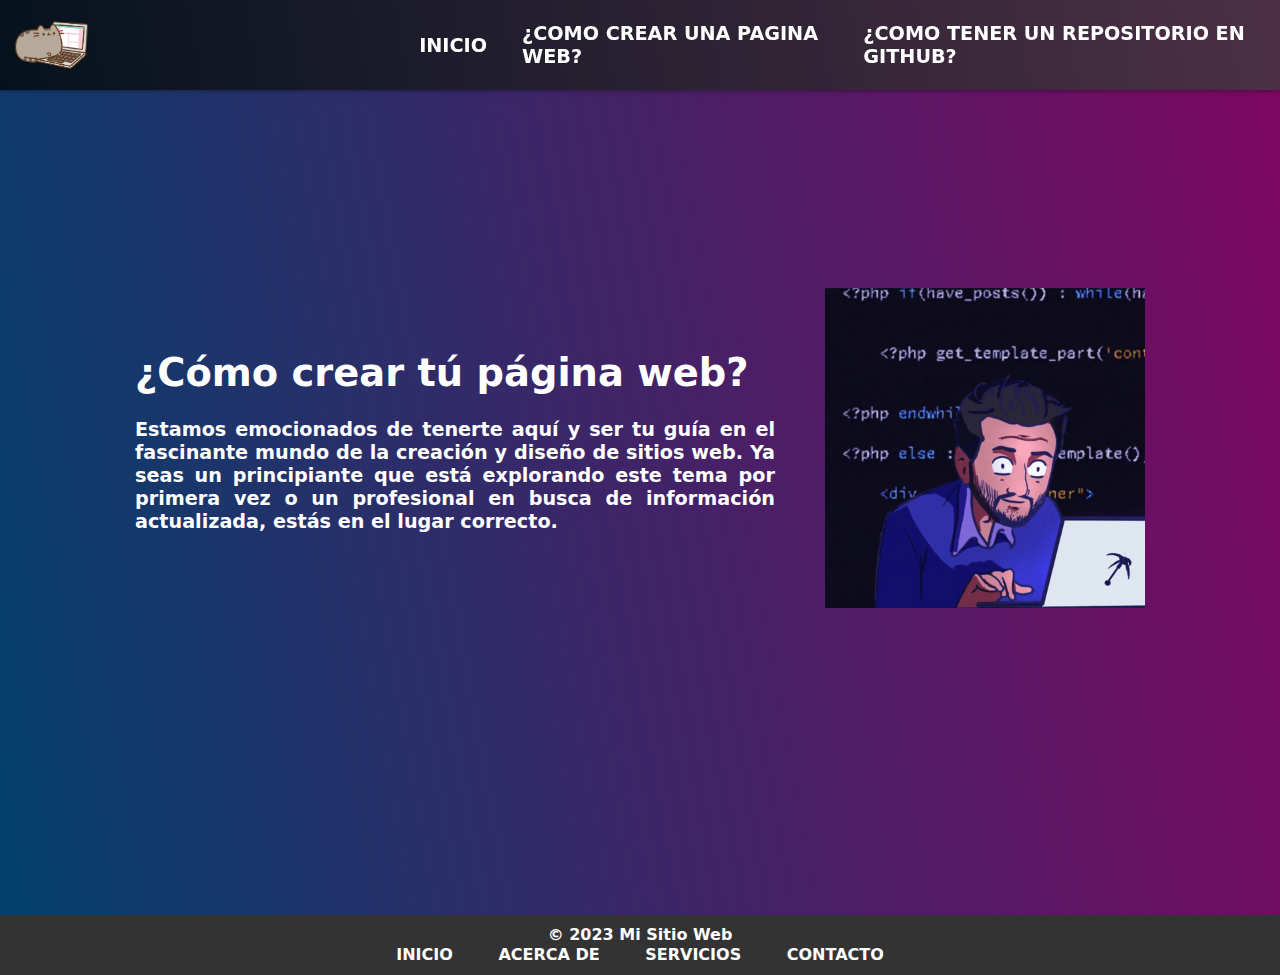
<file: index.html>
<!DOCTYPE html>
<html lang="en">

<head>
    <meta charset="UTF-8">
    <meta name="viewport" content="width=device-width, initial-scale=1.0">
    <link rel="stylesheet" href="style.css">
    <link rel="website icon" type="png" href="./img/Logos/pc-cat.png">
    <title>Mi Web</title>
</head>

<body>
    <header>
        <nav>
            <div class="logo">
                <img src="./img/Logos/pc-cat.png" alt="">
            </div>
            <ul>
                <li><a href="./index.html">INICIO</a></li>
                <li><a href="./indicaciones.html">¿COMO CREAR UNA PAGINA WEB?</a></li>
                <li><a href="./subir.html">¿COMO TENER UN REPOSITORIO EN GITHUB?</a></li>
            </ul>
        </nav>
    </header>
    <div class="content">
        <div class="about">
            <h2>¿Cómo crear tú página web?</h2>
            <br>
            <p>Estamos emocionados de tenerte aquí y ser tu guía en el fascinante mundo de la creación y diseño de
                sitios web. Ya seas un principiante que está explorando este tema por primera vez o un profesional en
                busca de información actualizada, estás en el lugar correcto.</p>
        </div>
        <div class="gift">
            <img src="./img/webcreation.gif" alt="">
        </div>
    </div>
    <footer>
        <div class="container">
            <p>&copy; 2023 Mi Sitio Web</p>
            <ul>
                <li><a href="#">Inicio</a></li>
                <li><a href="#">Acerca de</a></li>
                <li><a href="#">Servicios</a></li>
                <li><a href="#">Contacto</a></li>
            </ul>
        </div>
    </footer>
</body>

</html>
</file>
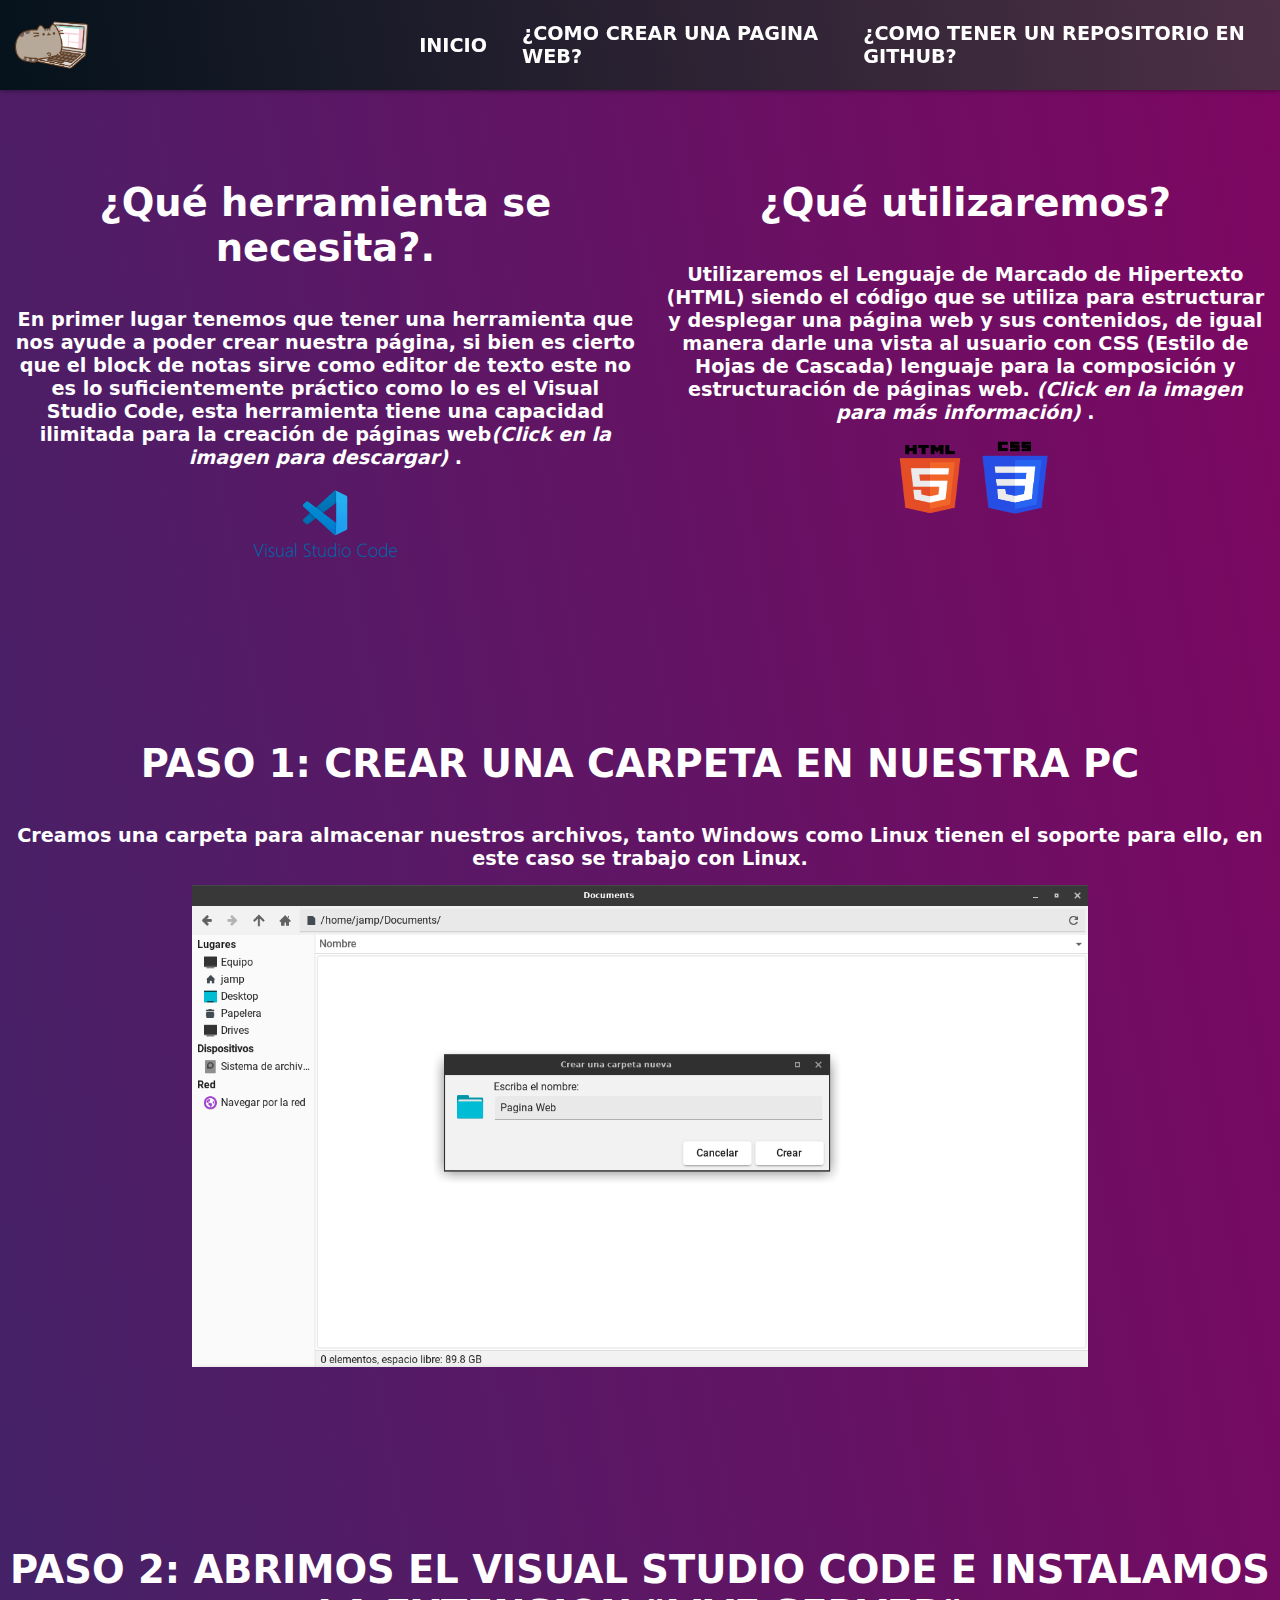
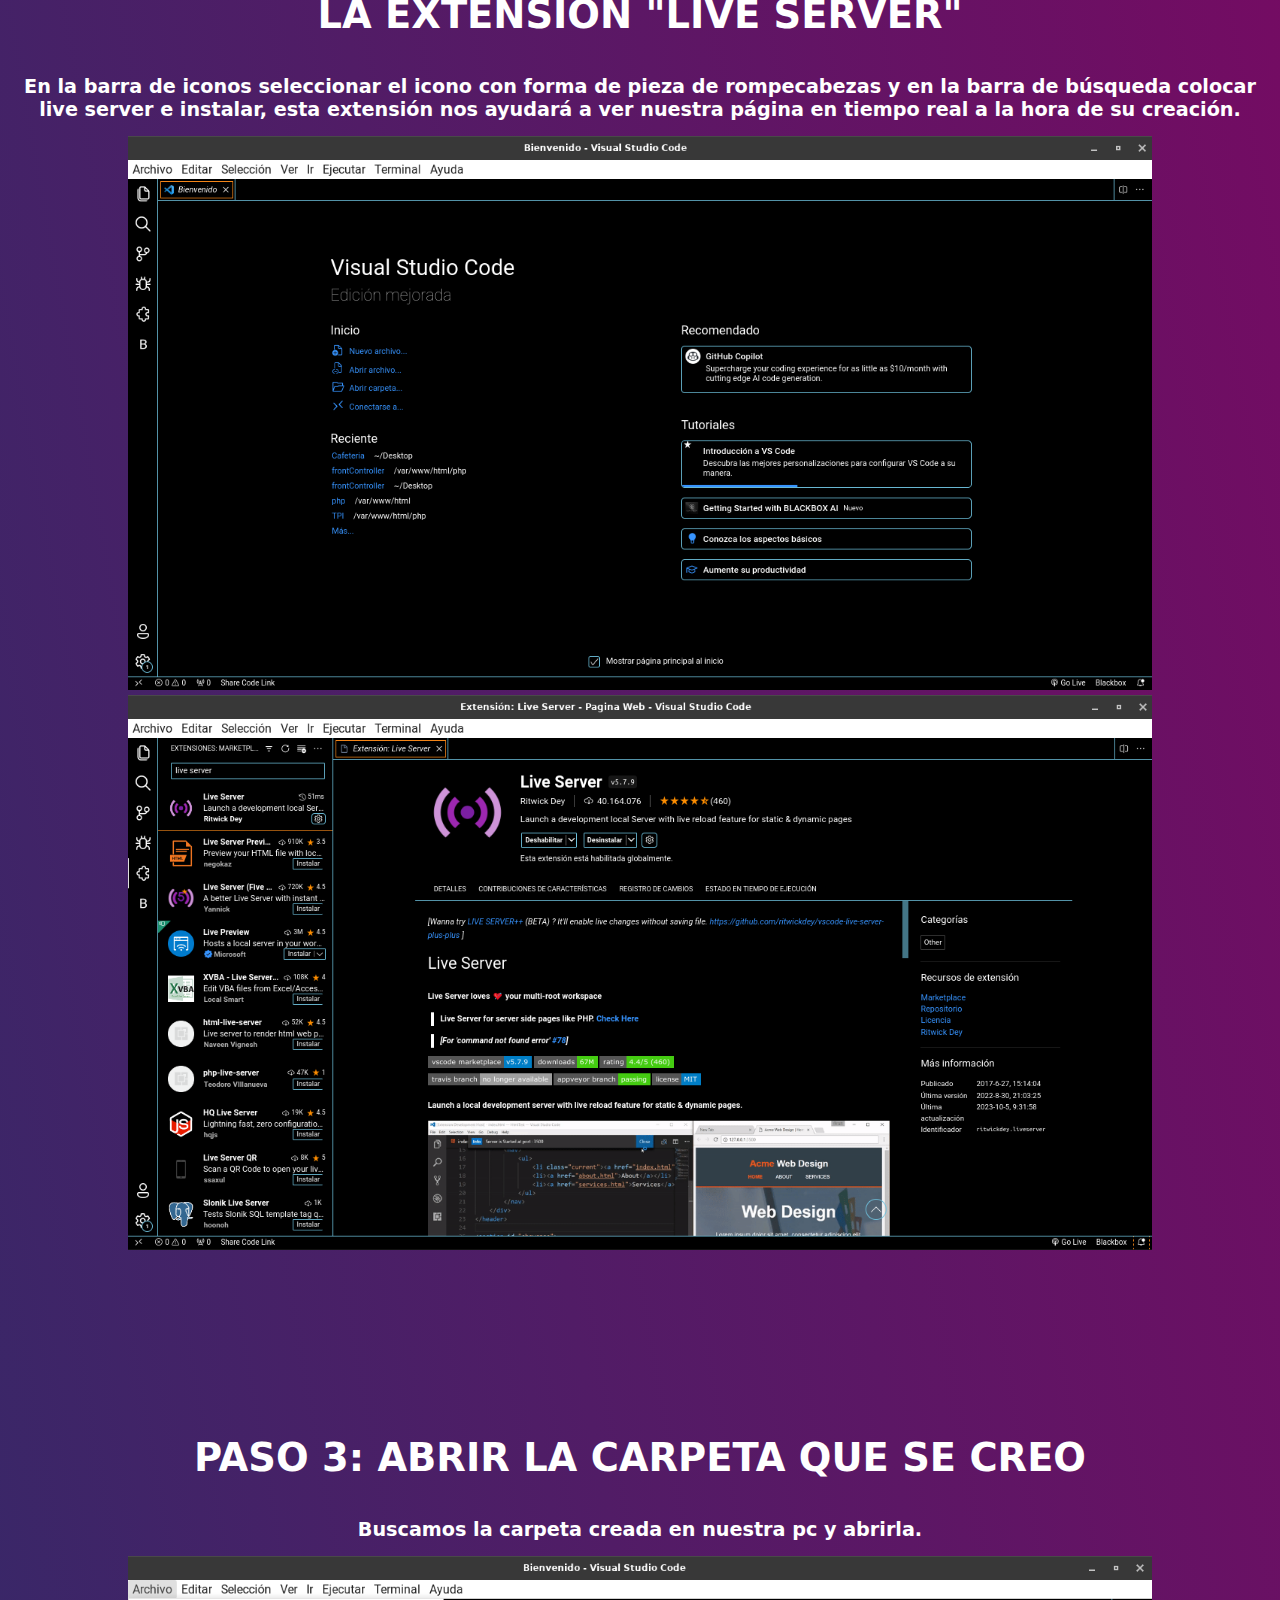
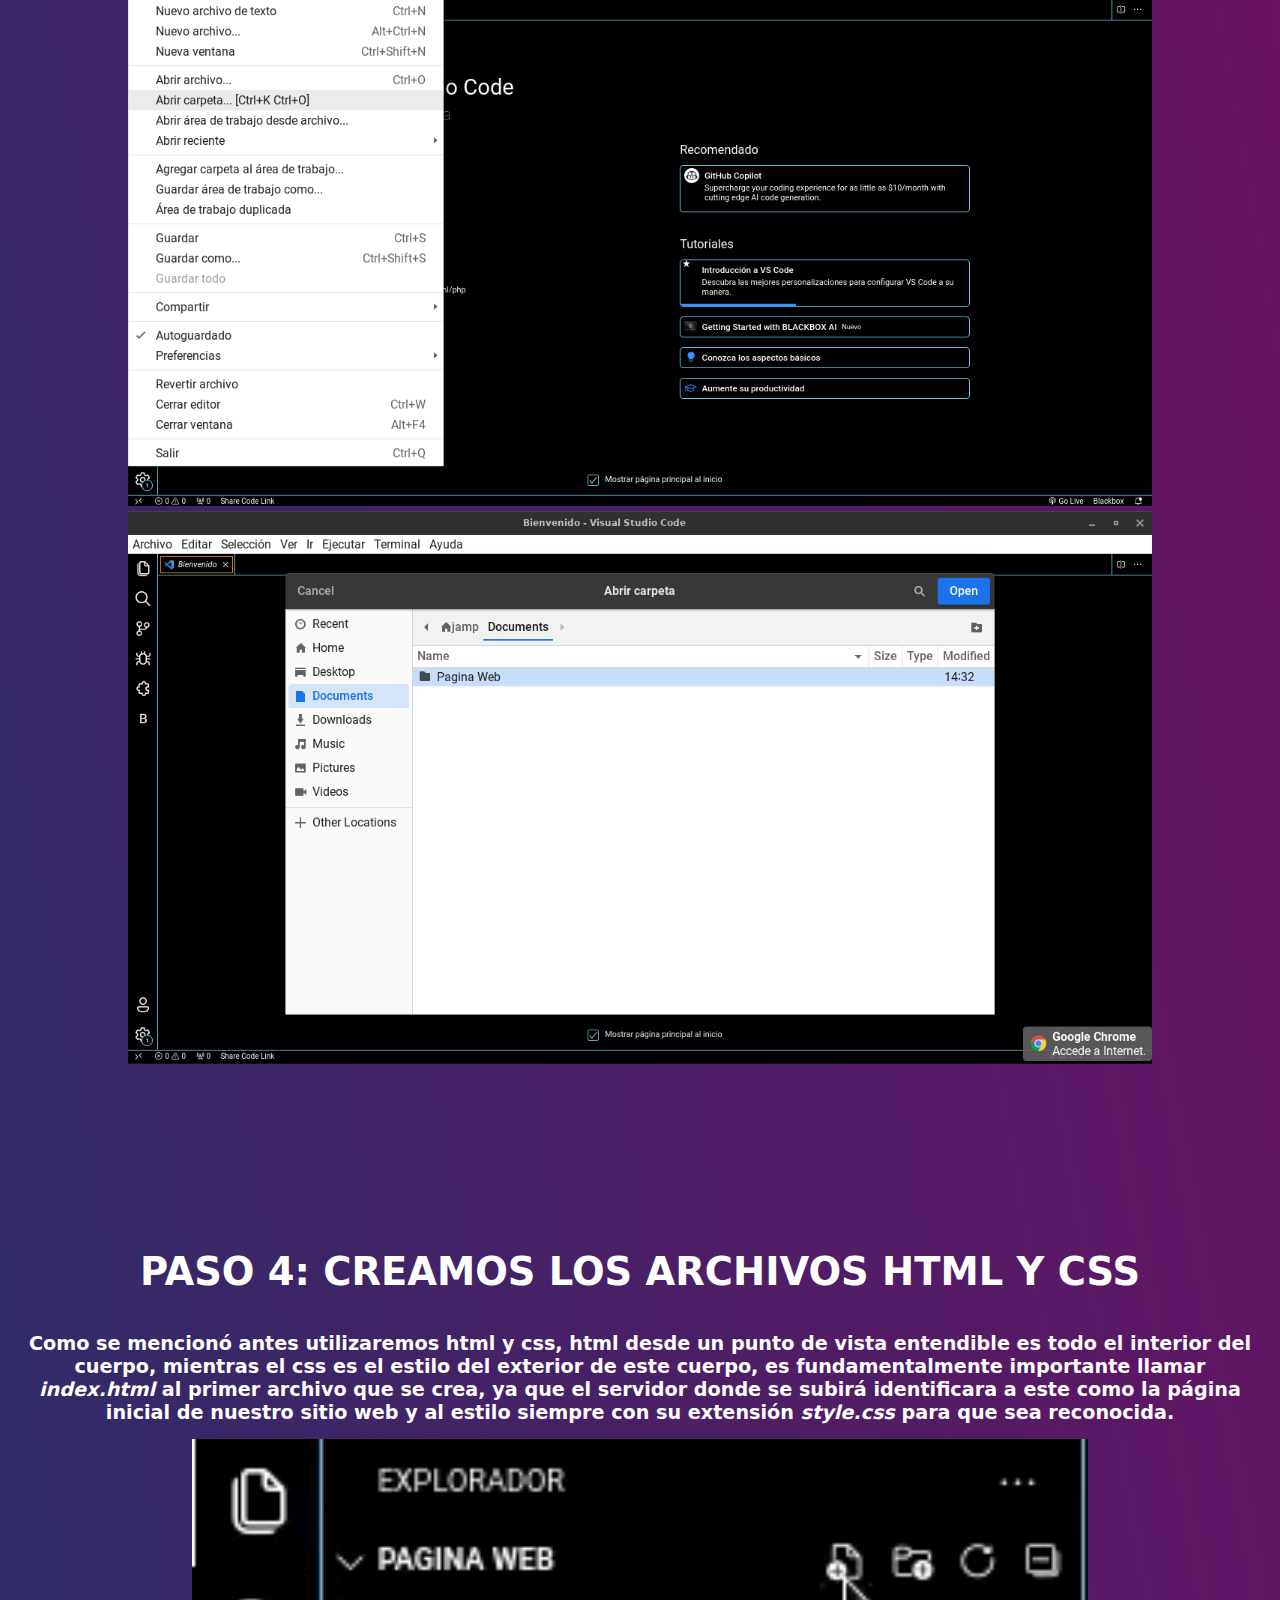
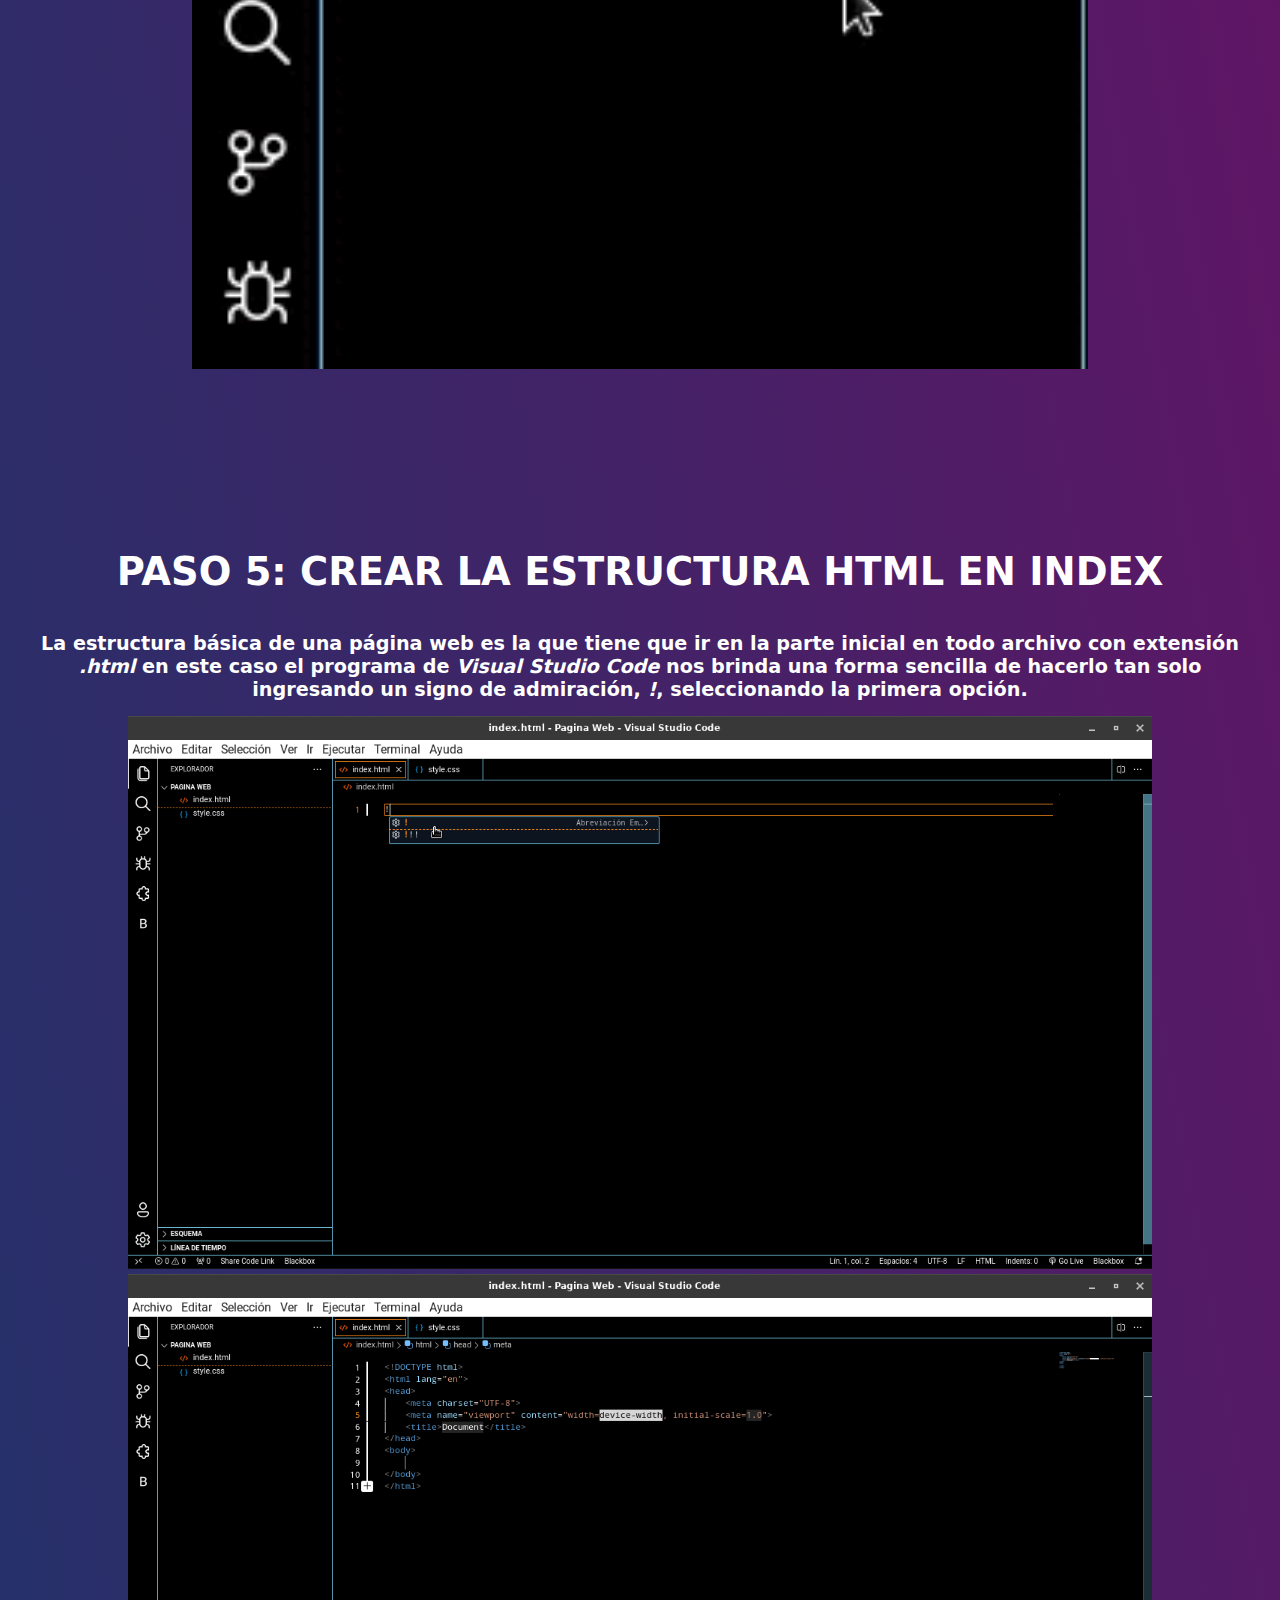
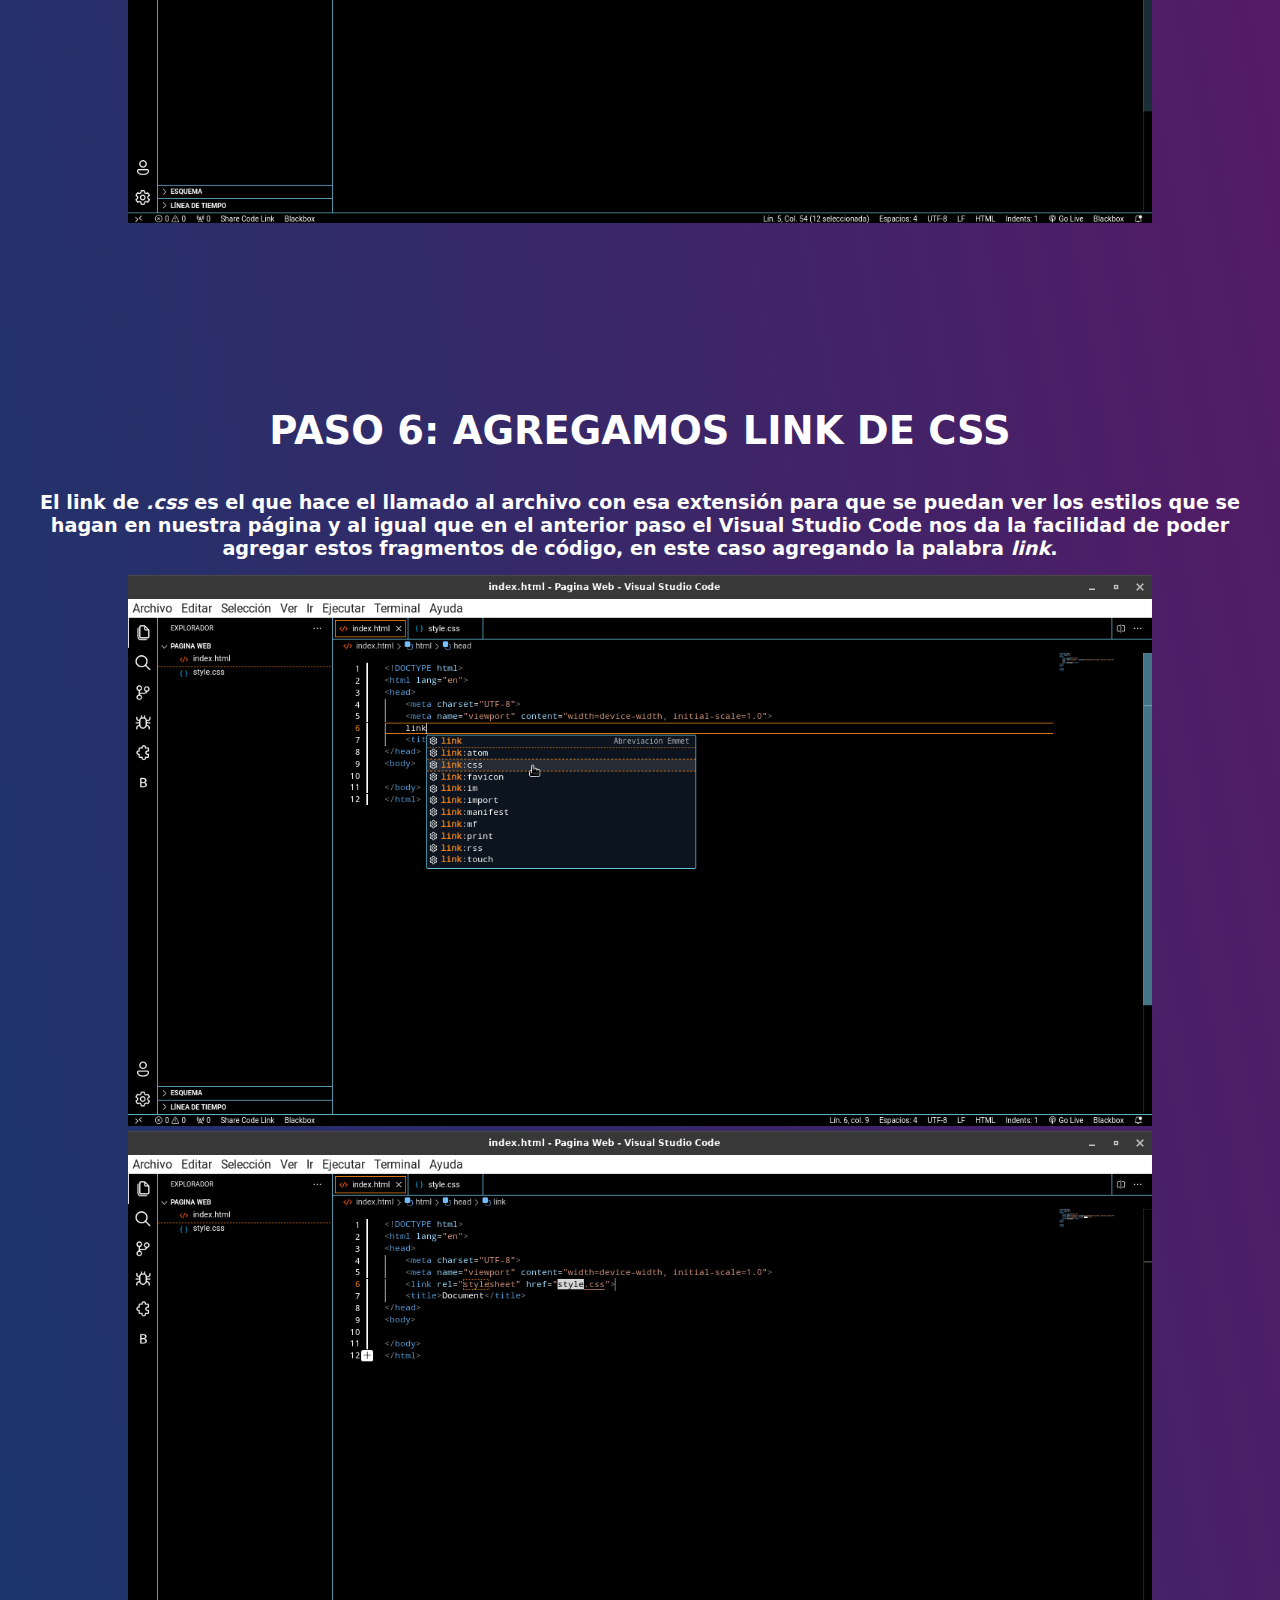
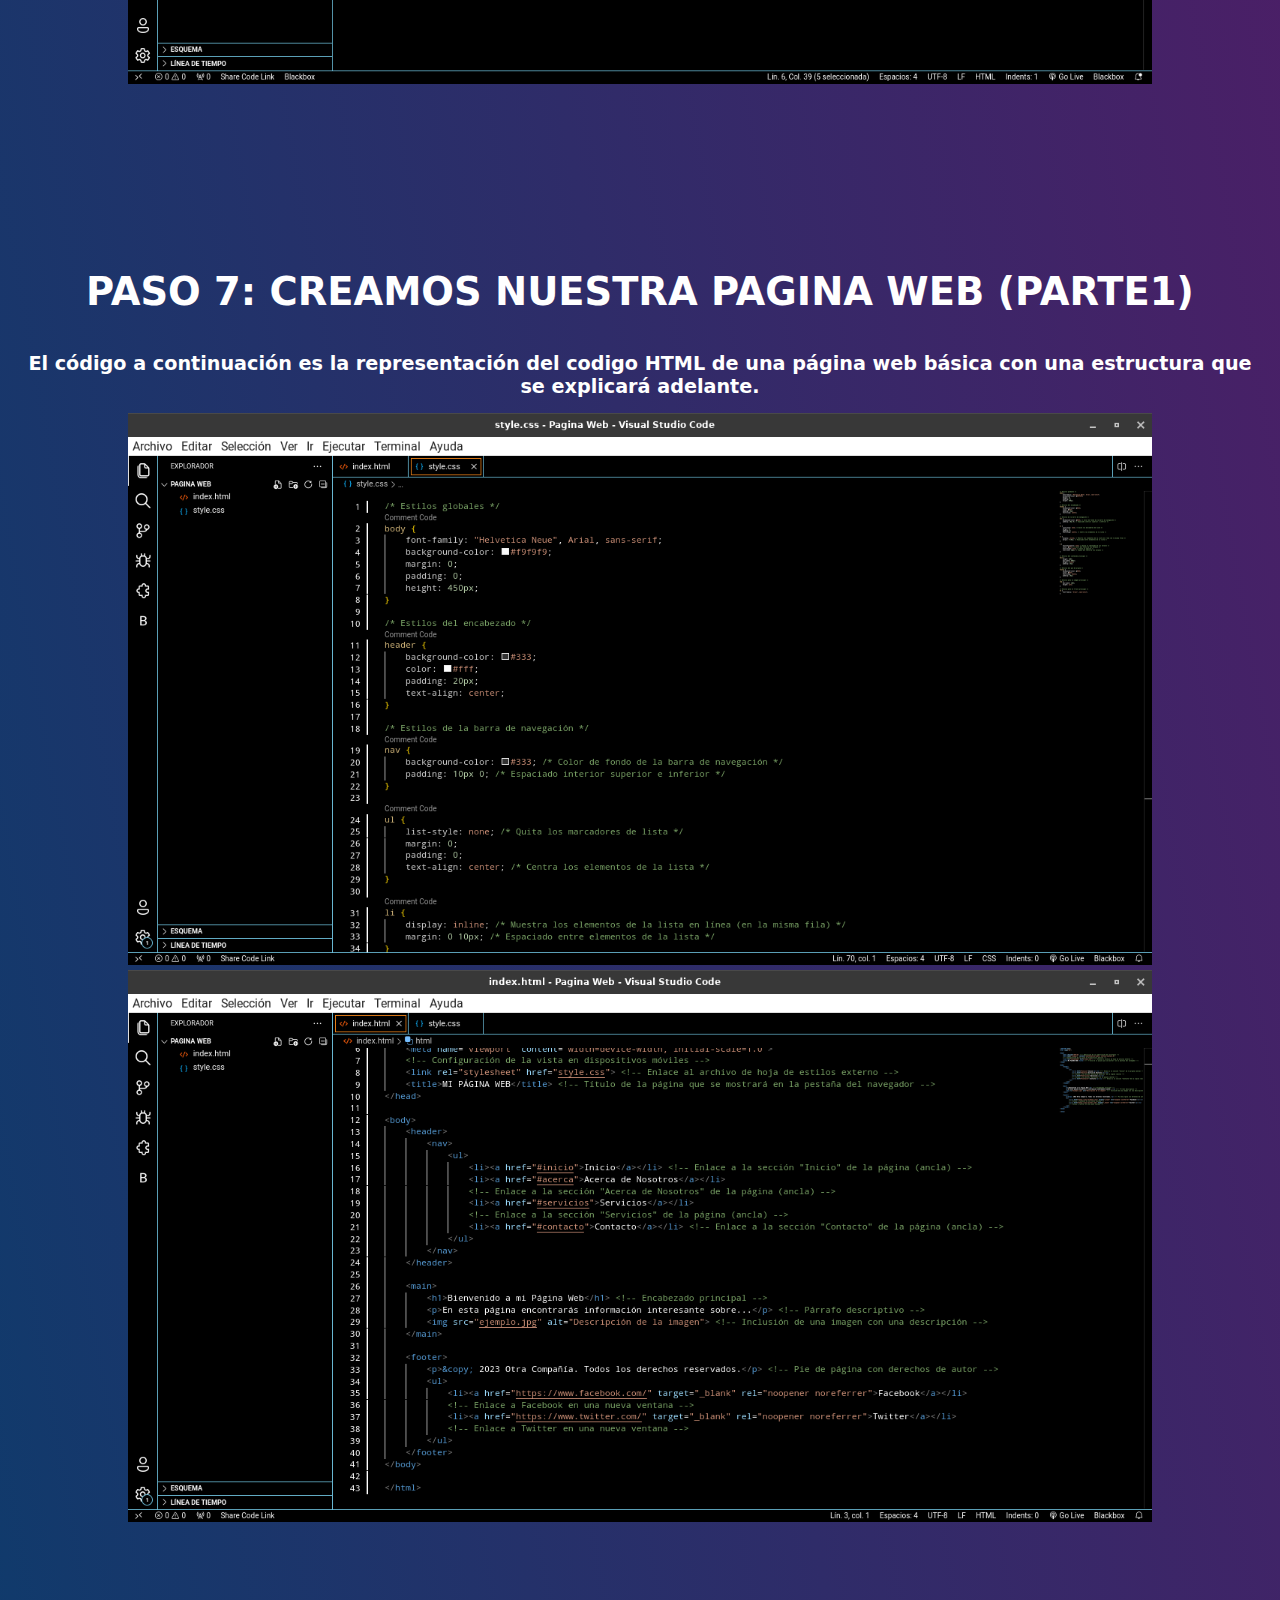
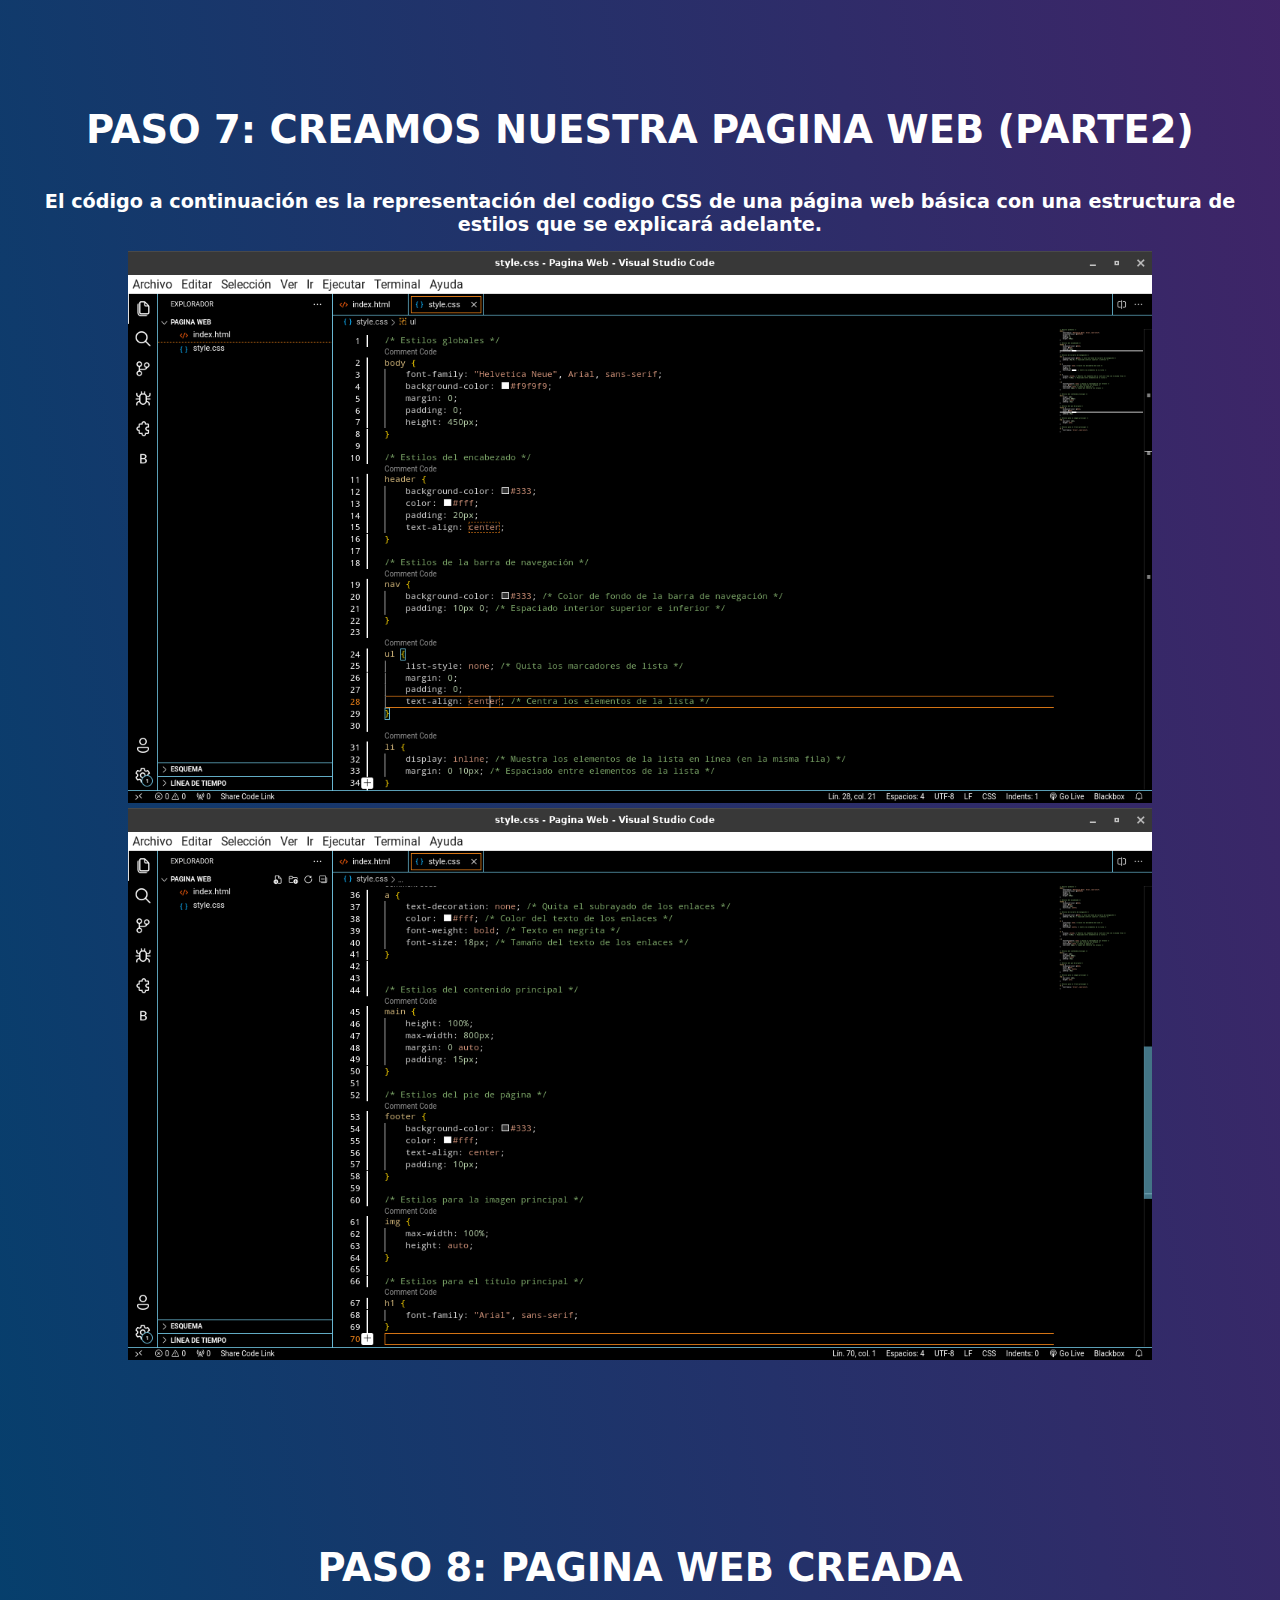
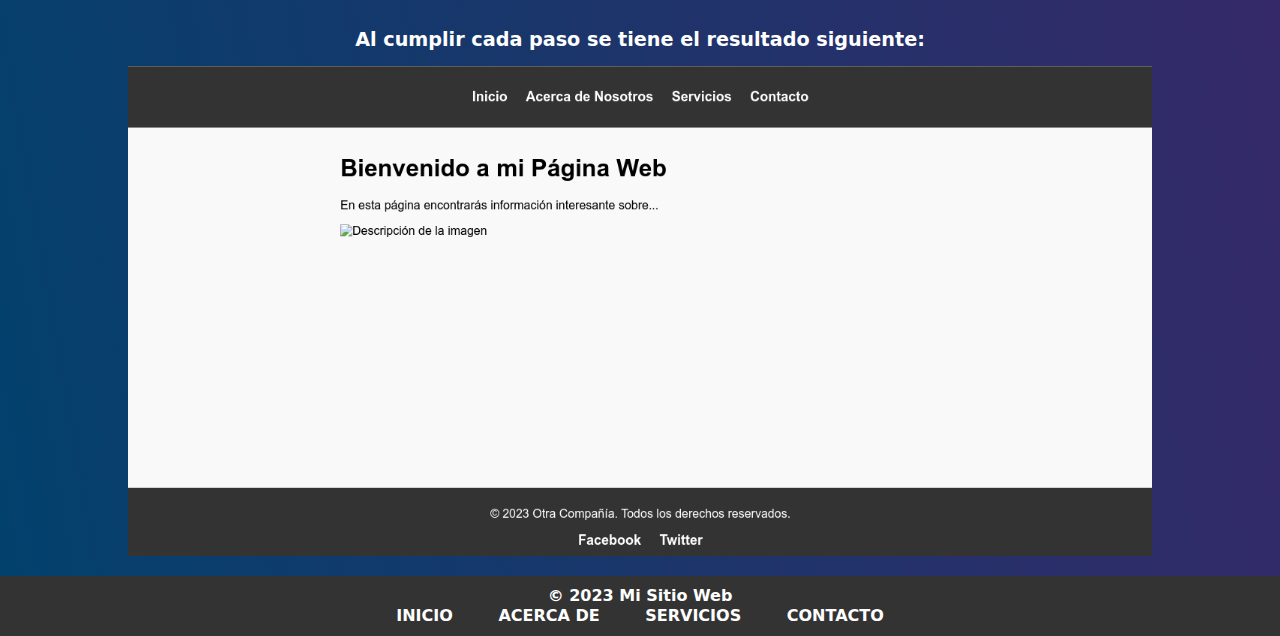
<file: indicaciones.html>
<!DOCTYPE html>
<html lang="en">

<head>
    <meta charset="UTF-8">
    <meta name="viewport" content="width=device-width, initial-scale=1.0">
    <link rel="stylesheet" href="style.css">
    <link rel="website icon" type="png" href="./img/Logos/pc-cat.png">
    <title>Mi Web</title>
</head>

<body>
    <header>
        <nav>
            <div class="logo">
                <img src="./img/Logos/pc-cat.png" alt="">
            </div>
            <ul>
                <li><a href="./index.html">INICIO</a></li>
                <li><a href="./indicaciones.html">¿COMO CREAR UNA PAGINA WEB?</a></li>
                <li><a href="./subir.html">¿COMO TENER UN REPOSITORIO EN GITHUB?</a></li>
            </ul>
        </nav>
    </header>

    <div class="content-indicaciones">
        <div class="about-indicacion">
            <h2>¿Qué herramienta se necesita?.</h2>
            <br>
            <p>En primer lugar tenemos que tener una herramienta que nos ayude a poder crear nuestra página, si bien es
                cierto que el block de notas sirve como editor de texto este no es lo suficientemente práctico como lo
                es el Visual Studio Code, esta herramienta tiene una capacidad ilimitada para la creación de páginas
                web<em>(Click en la imagen para descargar)</em> .</p>
            <a href="https://code.visualstudio.com/" target="_blank">
                <img src="./img/Logos/visual-logo.png" alt="">
            </a>
        </div>

        <div class="about-indicacion">
            <h2>¿Qué utilizaremos?</h2>
            <br>
            <p>Utilizaremos el Lenguaje de Marcado de Hipertexto (HTML) siendo el código que se
                utiliza para estructurar y desplegar una página web y sus contenidos, de igual manera darle una vista al
                usuario con CSS (Estilo de Hojas de Cascada) lenguaje para la composición
                y estructuración de páginas web.
                <em>(Click en la imagen para más información)</em> .
            </p>
            <div class="etiquetas">
                <div class="etiqueta-1">
                    <a href="https://developer.mozilla.org/es/docs/Web/HTML" target="_blank">
                        <img src="./img/Logos/html-logo.png" alt="">
                    </a>
                </div>

                <div class="etiqueta-2">
                    <a href="https://developer.mozilla.org/es/docs/Web/CSS" target="_blank">
                        <img src="./img/Logos/css-logo.png" alt="">
                    </a>
                </div>
            </div>
        </div>
    </div>

    <div class="content-indicaciones">
        <div class="about-indicacion">
            <h2>PASO 1: CREAR UNA CARPETA EN NUESTRA PC</h2>
            <br>
            <p>Creamos una carpeta para almacenar nuestros archivos, tanto Windows como Linux tienen el soporte para
                ello, en este caso se trabajo con Linux.</p>
            <div class="img-indicacion">
                <img src="./img/PasosVisualCode/cap1.png" alt="">
            </div>
        </div>
    </div>

    <div class="content-indicaciones">
        <div class="about-indicacion">
            <h2>PASO 2: ABRIMOS EL VISUAL STUDIO CODE E INSTALAMOS LA EXTENSION "LIVE SERVER"</h2>
            <br>
            <p>En la barra de iconos seleccionar el icono con forma de pieza de rompecabezas y en la barra de búsqueda
                colocar live server e instalar, esta extensión nos ayudará a ver nuestra página en tiempo real a la hora
                de su creación.</p>
            <div class="etiquetas-steps">
                <div class="etiqueta">
                    <img src="./img/PasosVisualCode/cap2.png" alt="">
                </div>

                <div class="etiqueta">
                    <img src="./img/PasosVisualCode/cap2.1.png" alt="">
                </div>
            </div>
        </div>
    </div>

    <div class="content-indicaciones">
        <div class="about-indicacion">
            <h2>PASO 3: ABRIR LA CARPETA QUE SE CREO</h2>
            <br>
            <p>Buscamos la carpeta creada en nuestra pc y abrirla.</p>
            <div class="etiquetas-steps">
                <div class="etiqueta">
                    <img src="./img/PasosVisualCode/cap3.png" alt="">
                </div>

                <div class="etiqueta">
                    <img src="./img/PasosVisualCode/cap4.png" alt="">
                </div>
            </div>
        </div>
    </div>

    <div class="content-indicaciones">
        <div class="about-indicacion">
            <h2>PASO 4: CREAMOS LOS ARCHIVOS HTML Y CSS</h2>
            <br>
            <p> Como se mencionó antes utilizaremos html y css, html desde un punto de vista entendible es todo el
                interior del cuerpo, mientras el css es el estilo del exterior de este cuerpo, es fundamentalmente
                importante llamar <em>index.html</em> al primer archivo que se crea, ya que el servidor donde se subirá
                identificara a este como la página inicial de nuestro sitio web y al estilo siempre con su extensión
                <em>style.css</em> para que sea reconocida.
            </p>
            <div class="img-indicacion">
                <img src="./img/PasosVisualCode/cap5.gif" alt="">
            </div>
        </div>
    </div>

    <div class="content-indicaciones">
        <div class="about-indicacion">
            <h2>PASO 5: CREAR LA ESTRUCTURA HTML EN INDEX</h2>
            <br>
            <p>La estructura básica de una página web es la que tiene que ir en la parte inicial en todo archivo con
                extensión <em>.html</em> en este caso el programa de <em>Visual Studio Code</em> nos brinda una
                forma sencilla de hacerlo tan solo ingresando un signo de admiración, <em>!</em>, seleccionando
                la primera opción.</p>
            <div class="etiquetas-steps">
                <div class="etiqueta">
                    <img src="./img/PasosVisualCode/cap6.png" alt="">
                </div>

                <div class="etiqueta">
                    <img src="./img/PasosVisualCode/cap7.png" alt="">
                </div>
            </div>
        </div>
    </div>

    <div class="content-indicaciones">
        <div class="about-indicacion">
            <h2>PASO 6: AGREGAMOS LINK DE CSS</h2>
            <br>
            <p> El link de <em>.css</em> es el que hace el llamado al archivo con esa extensión para que se puedan ver
                los estilos que se hagan en nuestra página y al igual que en el anterior paso el Visual Studio Code nos
                da la facilidad de poder agregar estos fragmentos de código, en este caso agregando la palabra
                <em>link</em>.
            </p>
            <div class="etiquetas-steps">
                <div class="etiqueta">
                    <img src="./img/PasosVisualCode/cap8.png" alt="">
                </div>

                <div class="etiqueta">
                    <img src="./img/PasosVisualCode/cap9.png" alt="">
                </div>
            </div>
        </div>
    </div>

    <div class="content-indicaciones">
        <div class="about-indicacion">
            <h2>PASO 7: CREAMOS NUESTRA PAGINA WEB (PARTE1)</h2>
            <br>
            <p> El código a continuación es la representación del codigo HTML de una página web básica con una estructura que se
                explicará adelante.
            </p> 
            <div class="etiquetas-steps">
                <div class="etiqueta">
                    <img src="./img/PasosVisualCode/cap10.png" alt="">
                </div> 
                <div class="etiqueta">
                    <img src="./img/PasosVisualCode/cap10.1.png" alt="">
                </div>
            </div>
        </div>
    </div>
    <div class="content-indicaciones">
        <div class="about-indicacion">
            <h2>PASO 7: CREAMOS NUESTRA PAGINA WEB (PARTE2)</h2>
            <br>
            <p> El código a continuación es la representación del codigo CSS de una página web básica con una estructura de estilos que se
                explicará adelante.
            </p> 
            <div class="etiquetas-steps">
                <div class="etiqueta">
                    <img src="./img/PasosVisualCode/cap11.png" alt="">
                </div> 
                <div class="etiqueta">
                    <img src="./img/PasosVisualCode/cap11.1.png" alt="">
                </div> 
            </div>
        </div>
    </div>
    <div class="content-indicaciones">
        <div class="about-indicacion">
            <h2>PASO 8: PAGINA WEB CREADA</h2>
            <br>
            <p> Al cumplir cada paso se tiene el resultado siguiente:
            </p> 
            <div class="etiquetas-steps">
                <div class="etiqueta">
                    <img src="./img/PasosVisualCode/cap12.png" alt="">
                </div> 
            </div>
        </div>
    </div>

    <footer>
        <div class="container">
            <p>&copy; 2023 Mi Sitio Web</p>
            <ul>
                <li><a href="#">Inicio</a></li>
                <li><a href="#">Acerca de</a></li>
                <li><a href="#">Servicios</a></li>
                <li><a href="#">Contacto</a></li>
            </ul>
        </div>
    </footer>
</body>

</html>
</file>
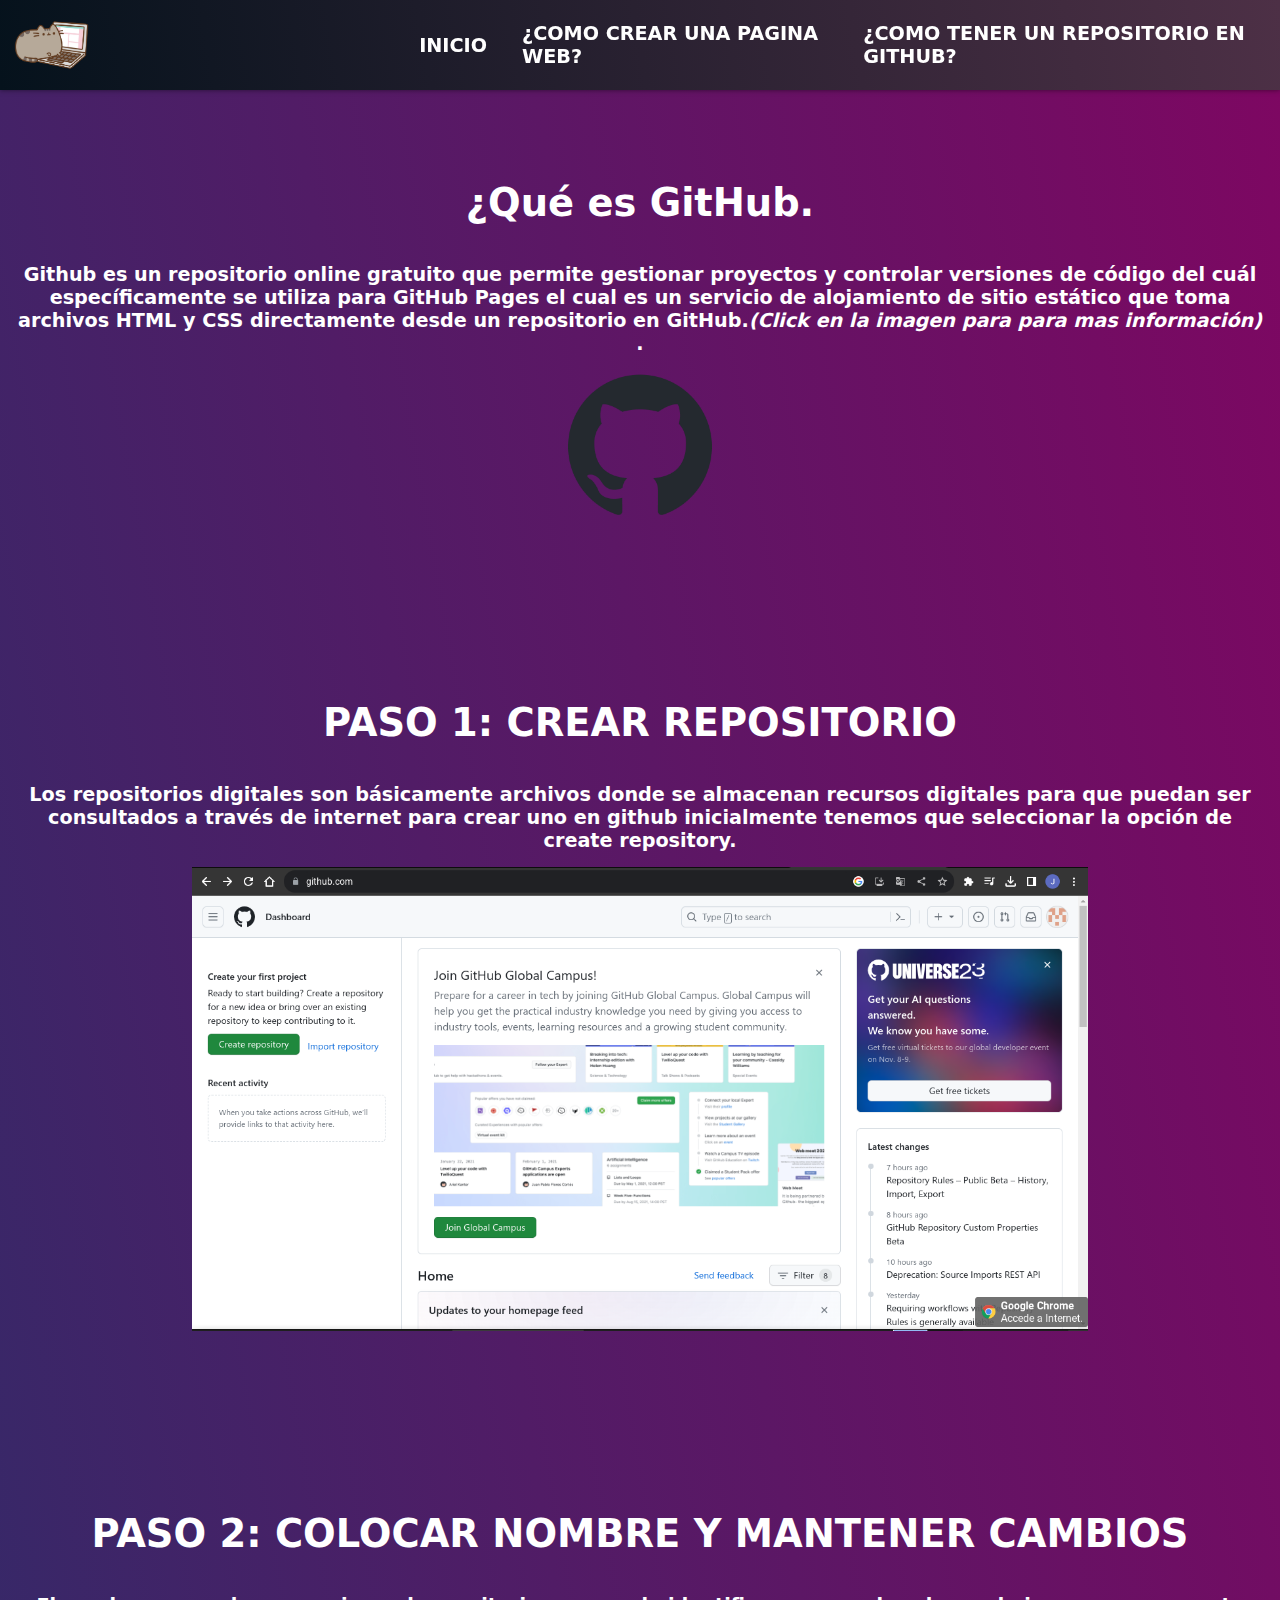
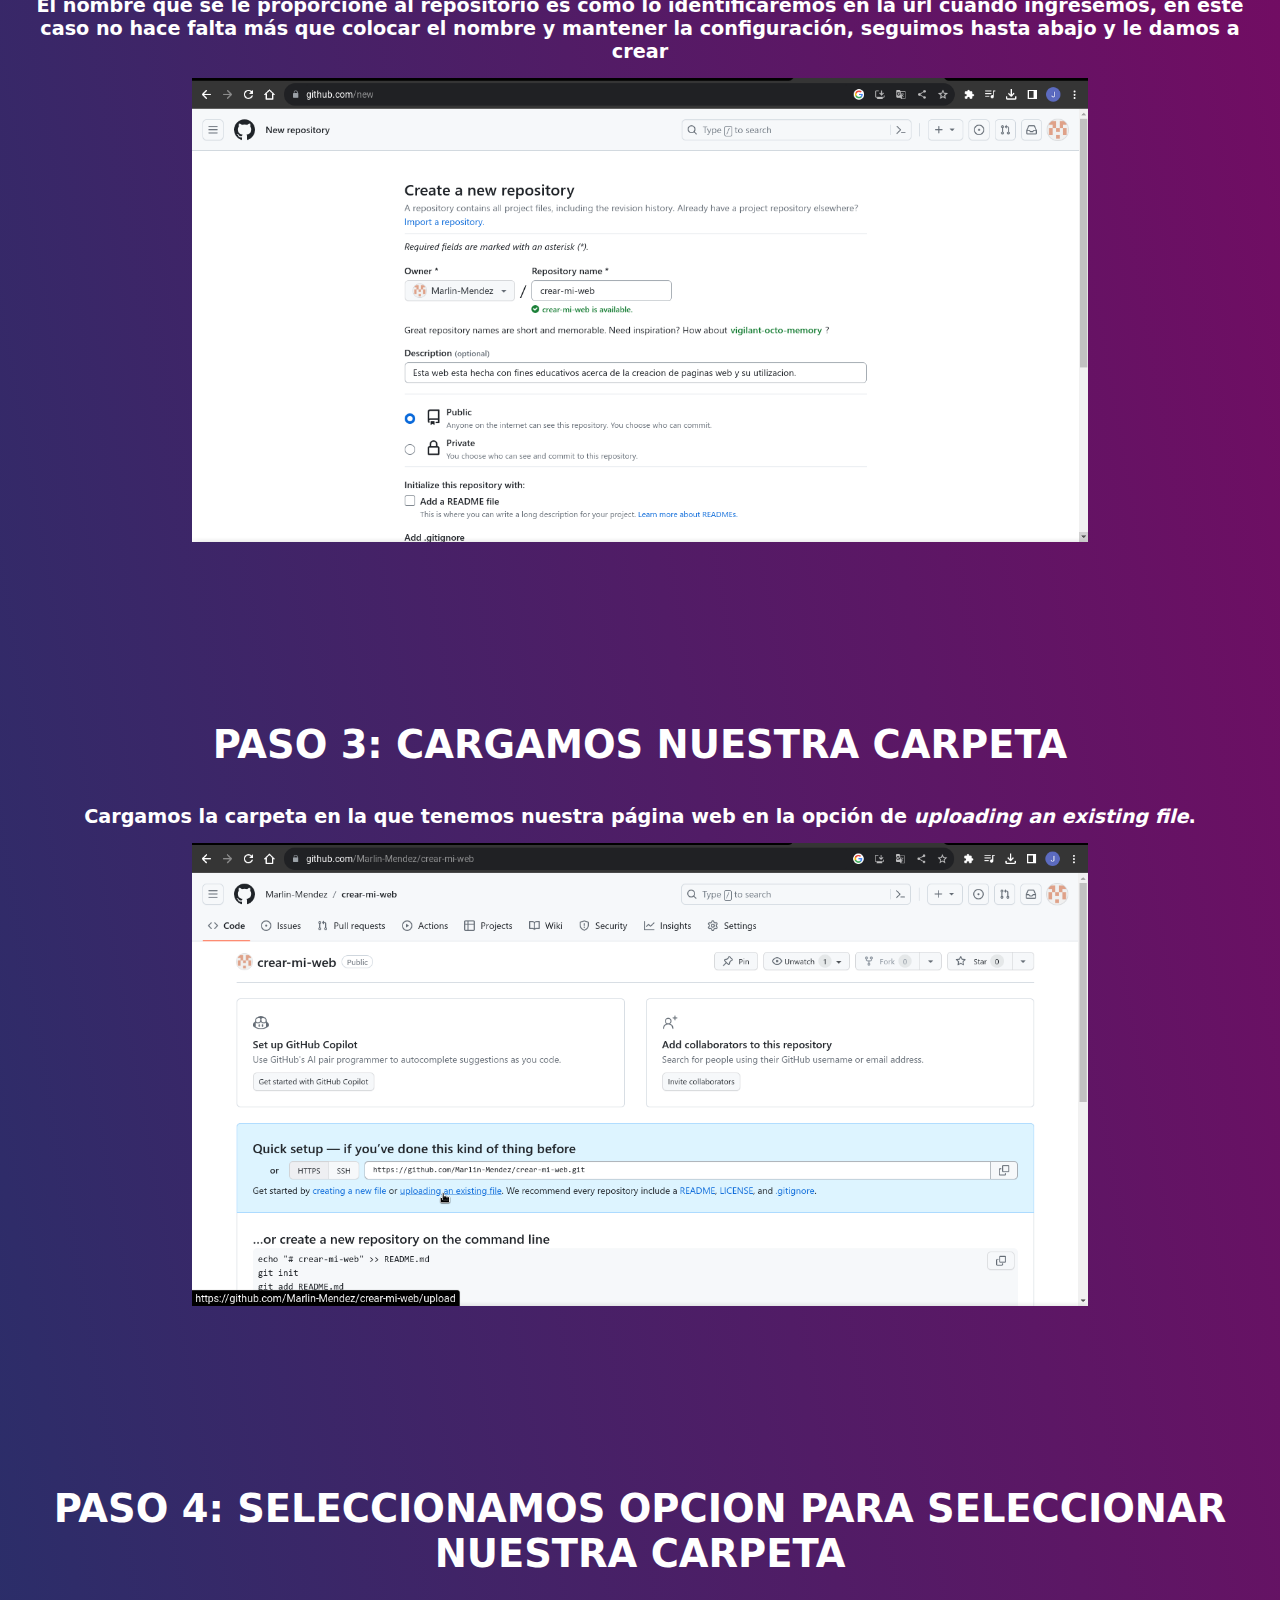
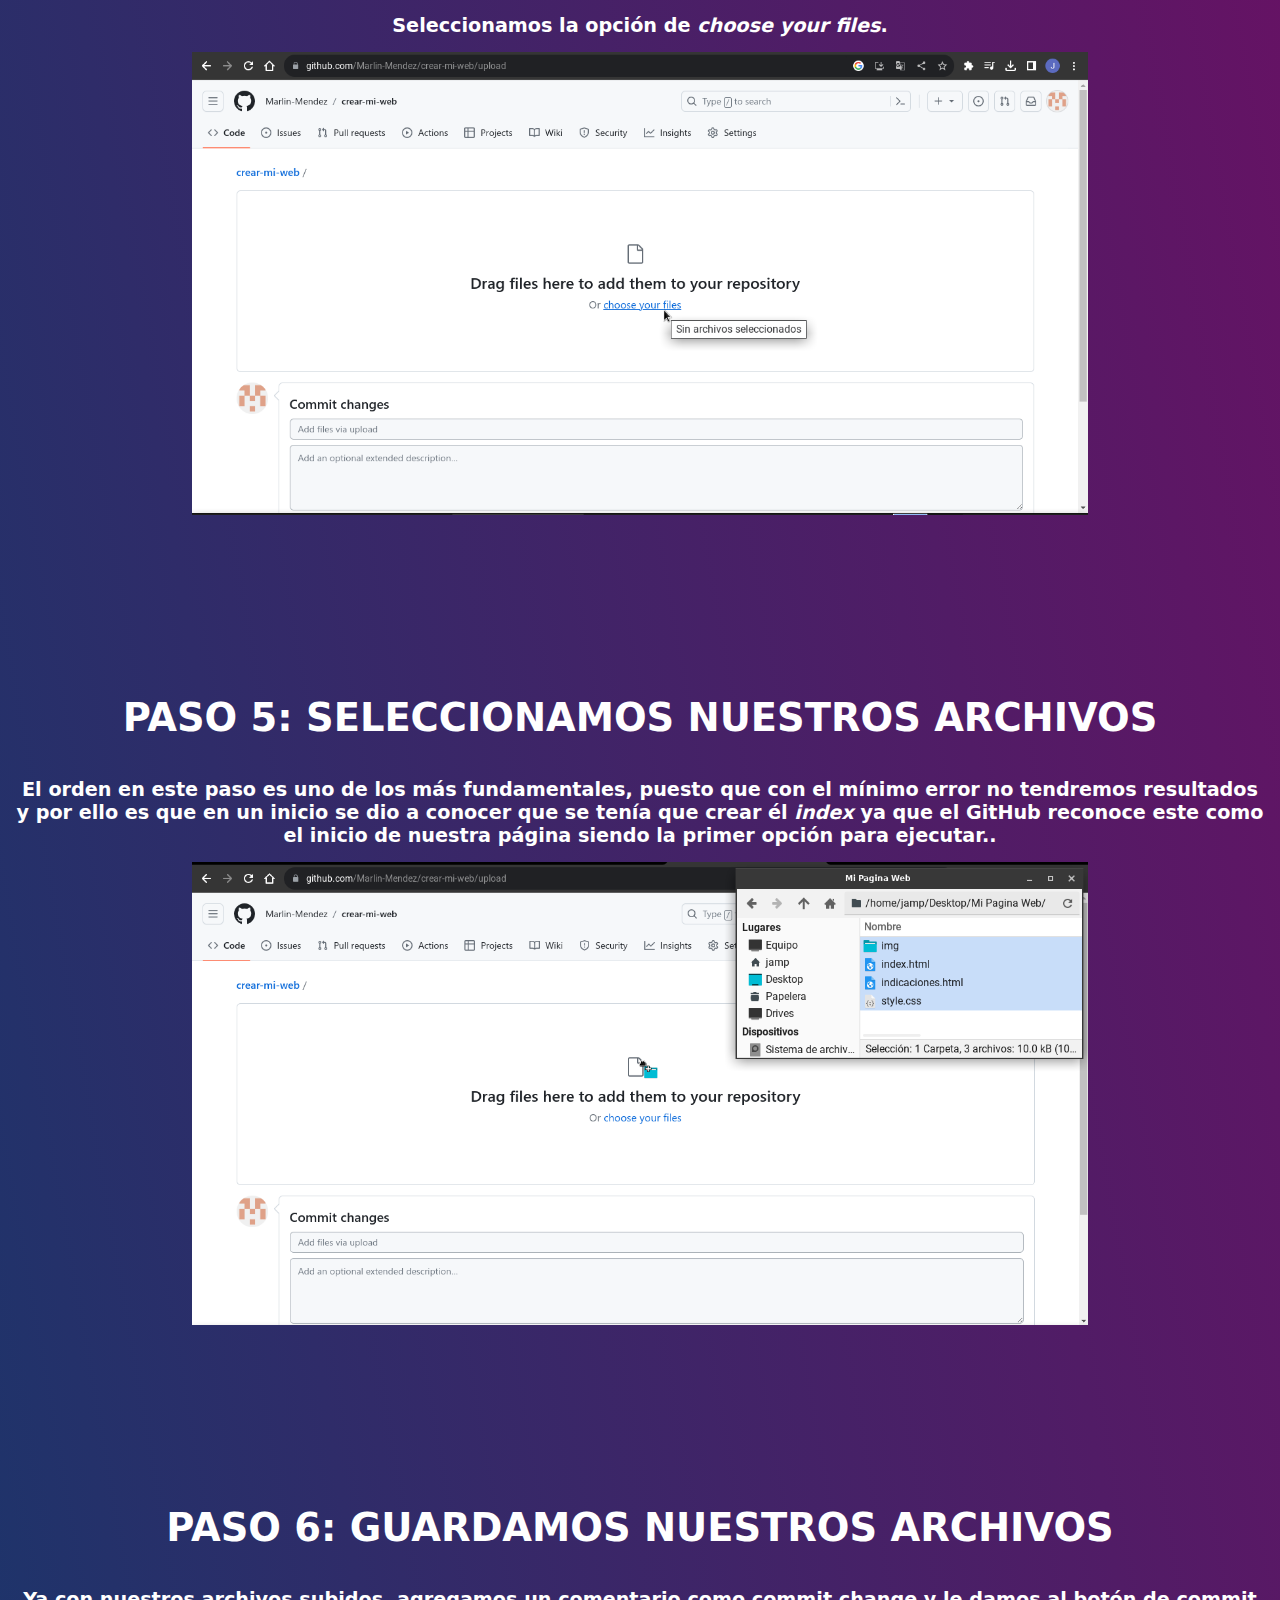
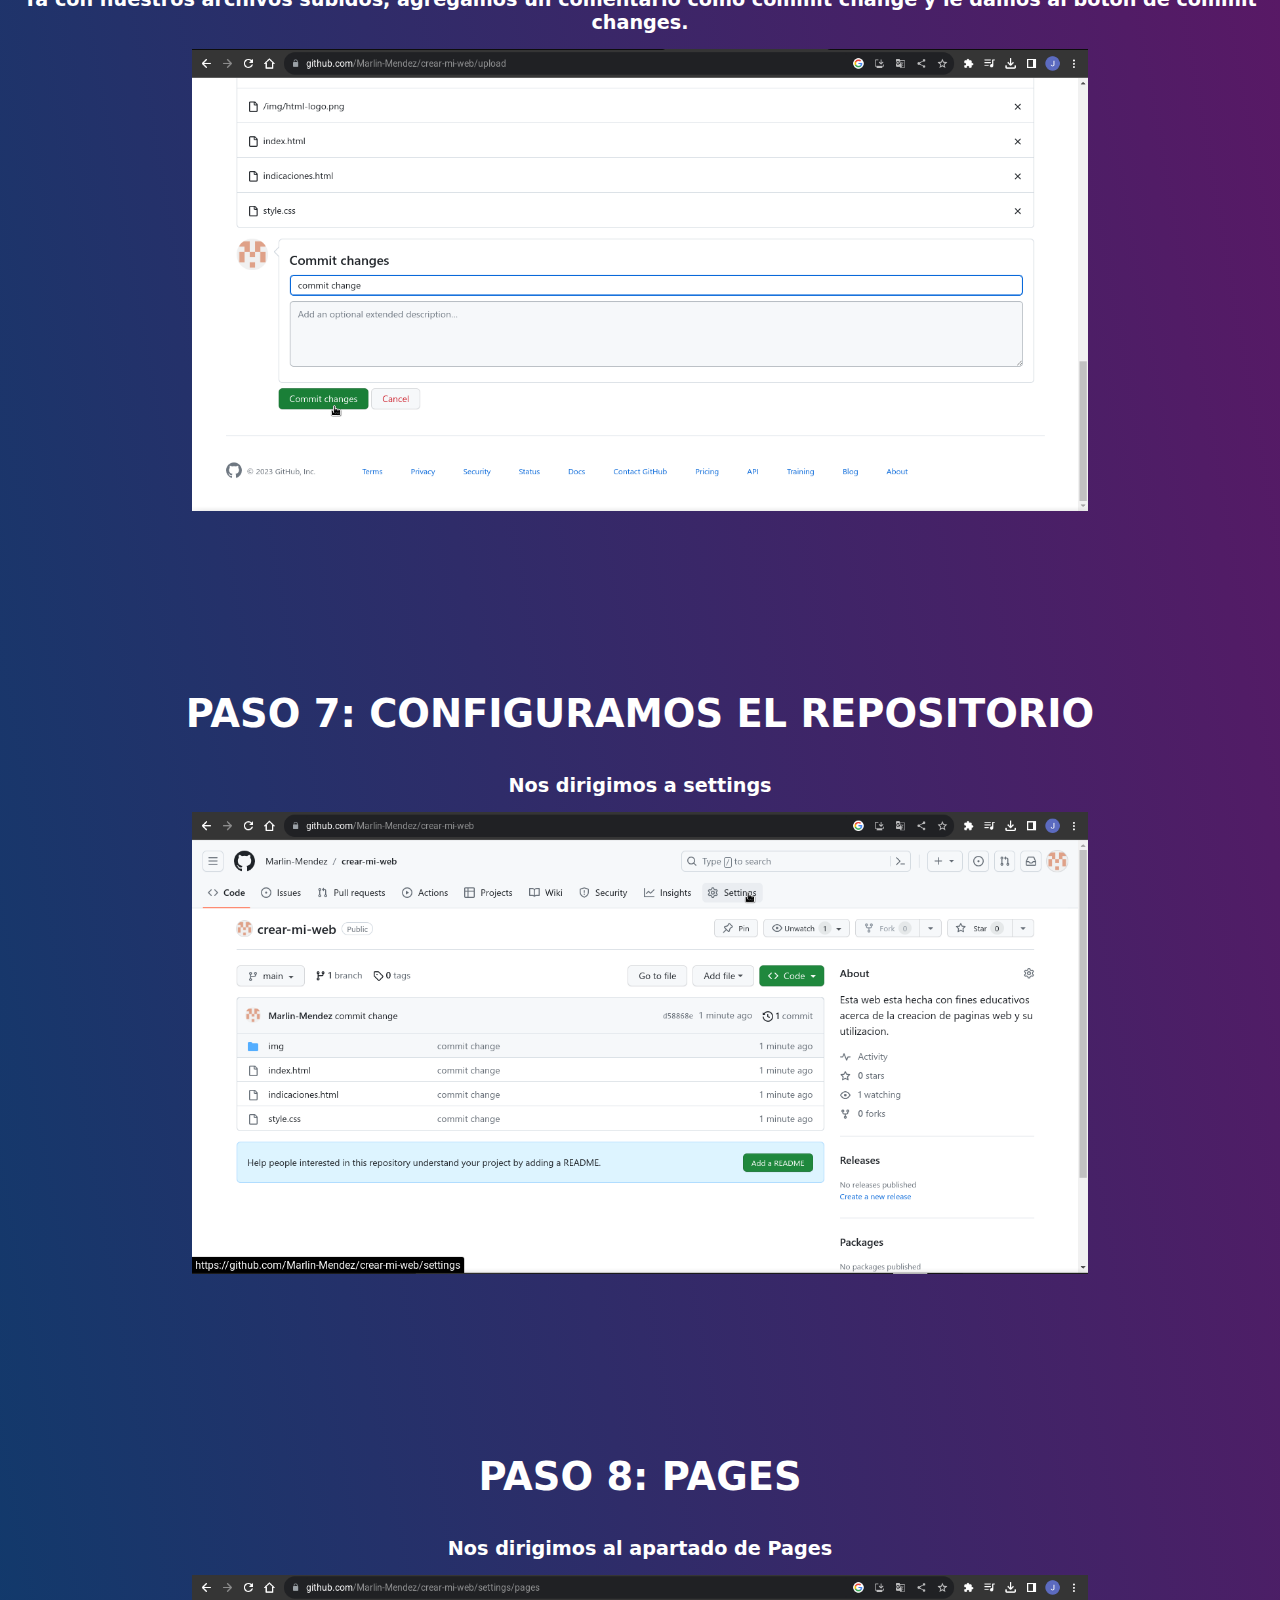
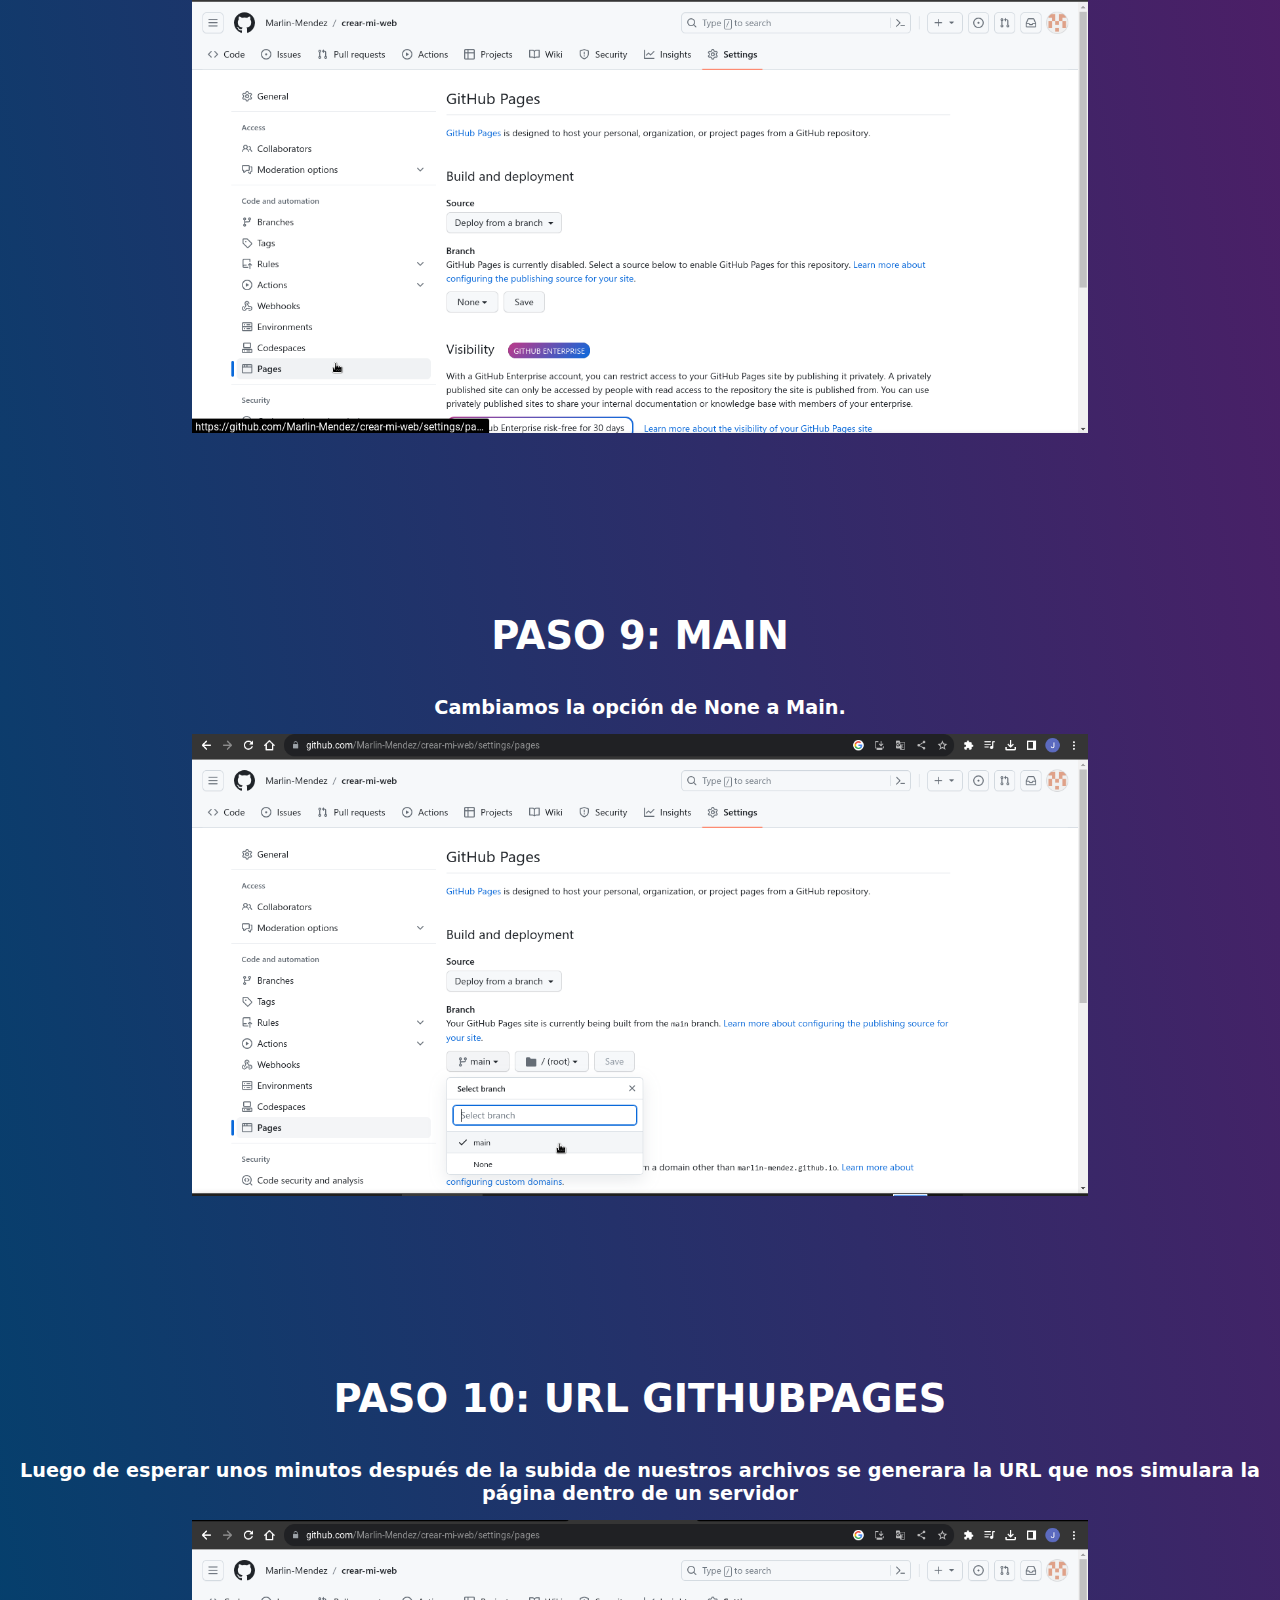
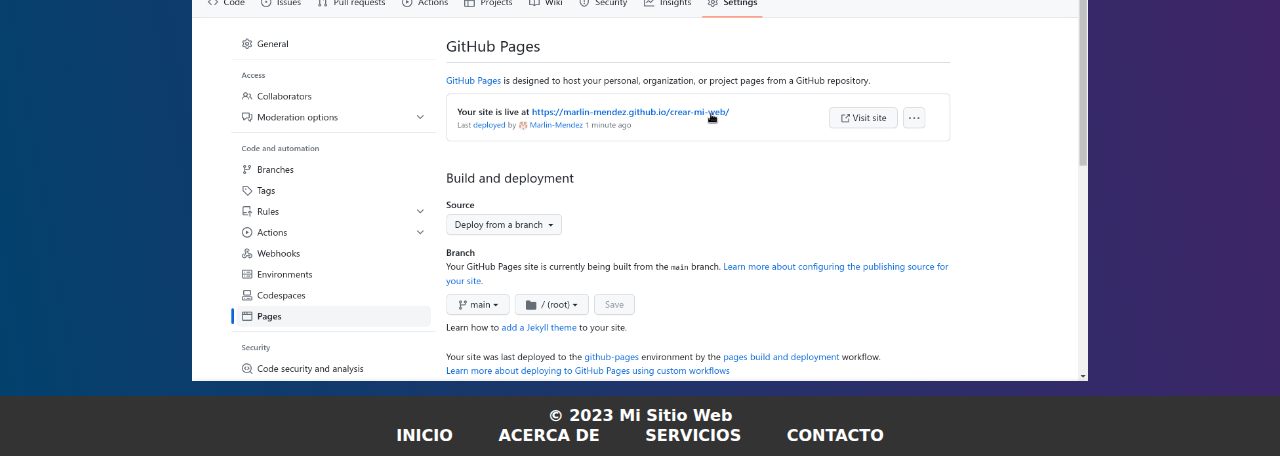
<file: subir.html>
<!DOCTYPE html>
<html lang="en">

<head>
    <meta charset="UTF-8">
    <meta name="viewport" content="width=device-width, initial-scale=1.0">
    <link rel="stylesheet" href="style.css">
    <link rel="website icon" type="png" href="./img/Logos/pc-cat.png">
    <title>Mi Web</title>
</head>

<body>
    <header>
        <nav>
            <div class="logo">
                <img src="./img/Logos/pc-cat.png" alt="">
            </div>
            <ul>
                <li><a href="./index.html">INICIO</a></li>
                <li><a href="./indicaciones.html">¿COMO CREAR UNA PAGINA WEB?</a></li>
                <li><a href="./subir.html">¿COMO TENER UN REPOSITORIO EN GITHUB?</a></li>
            </ul>
        </nav>
    </header>

    <div class="content-indicaciones">
        <div class="about-indicacion">
            <h2>¿Qué es GitHub.</h2>
            <br>
            <p>Github es un repositorio online gratuito que permite gestionar proyectos y controlar versiones de
                código del cuál específicamente se utiliza para GitHub Pages el cual es un servicio
                de alojamiento de sitio estático que toma archivos HTML y CSS directamente desde un repositorio en
                GitHub.<em>(Click en la imagen para para mas información)</em> .</p>
            <a href="https://github.com/" target="_blank">
                <img src="./img/Logos/github-logo.png" alt="">
            </a>
        </div>
    </div>

    <div class="content-indicaciones">
        <div class="about-indicacion">
            <h2>PASO 1: CREAR REPOSITORIO</h2>
            <br>
            <p>Los repositorios digitales son básicamente archivos donde se almacenan recursos digitales para que puedan
                ser consultados a través de internet para crear uno en github inicialmente tenemos que seleccionar la
                opción de create repository.</p>
            <div class="img-indicacion">
                <img src="./img/PasosGithub/crearrepositoriogithub.png" alt="">
            </div>
        </div>
    </div>
    <div class="content-indicaciones">
        <div class="about-indicacion">
            <h2>PASO 2: COLOCAR NOMBRE Y MANTENER CAMBIOS</h2>
            <br>
            <p>El nombre que se le proporcione al repositorio es como lo identificaremos en la url cuando ingresemos, en
                este caso no hace falta más que colocar el nombre y mantener la configuración, seguimos hasta abajo y le
                damos a crear</p>
            <div class="img-indicacion">
                <img src="./img/PasosGithub/crearrepositoriogithub2.png" alt="">
            </div>
        </div>
    </div>
    <div class="content-indicaciones">
        <div class="about-indicacion">
            <h2>PASO 3: CARGAMOS NUESTRA CARPETA</h2>
            <br>
            <p>Cargamos la carpeta en la que tenemos nuestra página web en la opción de <em>uploading an existing
                    file</em>.</p>
            <div class="img-indicacion">
                <img src="./img/PasosGithub/crearrepositoriogithub3.png" alt="">
            </div>
        </div>
    </div>
    <div class="content-indicaciones">
        <div class="about-indicacion">
            <h2>PASO 4: SELECCIONAMOS OPCION PARA SELECCIONAR NUESTRA CARPETA</h2>
            <br>
            <p>Seleccionamos la opción de <em>choose your files</em>.</p>
            <div class="img-indicacion">
                <img src="./img/PasosGithub/crearrepositoriogithub4.png" alt="">
            </div>
        </div>
    </div>
    <div class="content-indicaciones">
        <div class="about-indicacion">
            <h2>PASO 5: SELECCIONAMOS NUESTROS ARCHIVOS</h2>
            <br>
            <p>El orden en este paso es uno de los más fundamentales, puesto que con el mínimo error no tendremos
                resultados y por ello es que en un inicio se dio a conocer que se tenía que crear él <em>index</em> ya
                que el GitHub reconoce este como el inicio de nuestra página siendo la primer opción para ejecutar..</p>
            <div class="img-indicacion">
                <img src="./img/PasosGithub/crearrepositoriogithub5.png" alt="">
            </div>
        </div>
    </div>
    <div class="content-indicaciones">
        <div class="about-indicacion">
            <h2>PASO 6: GUARDAMOS NUESTROS ARCHIVOS</h2>
            <br>
            <p>Ya con nuestros archivos subidos, agregamos un comentario como commit change y le damos al botón de
                commit changes.</p>
            <div class="img-indicacion">
                <img src="./img/PasosGithub/crearrepositoriogithub6.png" alt="">
            </div>
        </div>
    </div>
    <div class="content-indicaciones">
        <div class="about-indicacion">
            <h2>PASO 7: CONFIGURAMOS EL REPOSITORIO</h2>
            <br>
            <p>Nos dirigimos a settings</p>
            <div class="img-indicacion">
                <img src="./img/PasosGithub/crearrepositoriogithub7.png" alt="">
            </div>
        </div>
    </div>
    <div class="content-indicaciones">
        <div class="about-indicacion">
            <h2>PASO 8: PAGES</h2>
            <br>
            <p>Nos dirigimos al apartado de Pages</p>
            <div class="img-indicacion">
                <img src="./img/PasosGithub/crearrepositoriogithub8.png" alt="">
            </div>
        </div>
    </div>
    <div class="content-indicaciones">
        <div class="about-indicacion">
            <h2>PASO 9: MAIN</h2>
            <br>
            <p>Cambiamos la opción de None a Main.</p>
            <div class="img-indicacion">
                <img src="./img/PasosGithub/crearrepositoriogithub9.png" alt="">
            </div>
        </div>
    </div>
    <div class="content-indicaciones">
        <div class="about-indicacion">
            <h2>PASO 10: URL GITHUBPAGES</h2>
            <br>
            <p>Luego de esperar unos minutos después de la subida de nuestros archivos se generara la URL que nos
                simulara la página dentro de un servidor</p>
            <div class="img-indicacion">
                <img src="./img/PasosGithub/crearrepositoriogithub10.png" alt="">
            </div>
        </div>
    </div>

    <footer>
        <div class="container">
            <p>&copy; 2023 Mi Sitio Web</p>
            <ul>
                <li><a href="#">Inicio</a></li>
                <li><a href="#">Acerca de</a></li>
                <li><a href="#">Servicios</a></li>
                <li><a href="#">Contacto</a></li>
            </ul>
        </div>
    </footer>
</body>

</html>
</file>
<file: style.css>
*{
    margin: 0;
    padding: 0;
    box-sizing: border-box;
    font-family: system-ui;
    font-weight: 600;
}

body{
    display: flex;
    justify-content: center;
    align-items: center;
    flex-direction: column;
    background: linear-gradient(80deg, #02416d, #7e0762);
}

header{ 
    height: 10%;
    width: 100%;
    padding: 10px;
    background: linear-gradient(80deg, #05121c, #4d3046);
    box-shadow: 0 0 5px rgba(0, 0, 0, 0.5);
    top: 0;
    left: 0;
    position: fixed;
}

nav{
    display: flex;
    justify-content: center;
    align-items: center;
    gap: 300px;
    width: 100%;
    height: 100%;
}

nav .logo {
    width: 10%;
}

nav .logo img{
    display: flex;
    width: 80%; 
}

ul{
    text-transform: uppercase;
    list-style: none;
}

nav ul{
    display: flex;
    justify-content: center;
    align-items: center;
    gap: 0 35px;
    font-size: 1.2rem;
}

nav a{
    color: #fff;
    text-decoration: none;
    font-weight: 700;
}

nav a:hover{
    border-bottom: 2px solid hsi(0, 0%, 100%);
    transition: 0.5s;
    color: rgb(44, 74, 98);
}

.content{
    display: flex;
    justify-content: center;
    align-items: center;
    gap: 0, 300px;
    height: 100vh;
}

.content img{
    width: 20rem;
}

.about{
    color: #fff;
    width: 50%;
    height: 400px;
    font-size: 1.2rem;
    font-weight: 700;
    margin-top: 200px;
    margin-right: 50px;
}

.about h2{
    font-size: 2.4rem;
}

.about p{
    width: 10%px;
    text-align: justify;
}

.gift{
    left: 0;
    pointer-events: none;
} 

footer {
    width: 100%;
    background-color: #333;
    color: #fff;
    padding: 10px 0;
    margin-top: 15px; 
}

footer p {
    text-align: center;
}

footer ul {
    list-style: none;
    text-align: center;
    padding: 1px;
}

footer li {
    display: inline;
    margin: 0 20px;
}

footer a {
    text-decoration: none;
    color: #fff;
}

.content-indicaciones{
    display: flex;
} 

.about-indicacion{
    color: #fff;
    font-size: 1.2rem;
    font-weight: 700;
    margin-top: 180px;
}

.about-indicacion h2{
    font-size: 2.4rem;
    text-align: center;
}

.about-indicacion p{
    margin: 5x;
    padding: 15px; 
    text-align: center;
}

.about-indicacion a{
    display: flex;
    justify-content: center;
}

.about-indicacion a img{
    width: 150px;
}

.about-indicacion .etiquetas{
    display: flex;
    flex-direction: row;
    justify-content: center;
}

.about-indicacion .etiquetas .etiqueta-1 img{
    height: 80px;
    width: 100px;
}
.about-indicacion .etiquetas .etiqueta-2 img{
    height: 80px;
    width: 70px;
}

.about-indicacion .img-indicacion {
    display: flex;
    justify-content: center;
    align-items: center;
    
}

.about-indicacion .img-indicacion img {
    height: 80%;
    width: 70%;
}

.about-indicacion .etiquetas-steps{
    justify-content: center;
    align-items: center;
}
.about-indicacion .etiquetas-steps .etiqueta img{
    height: 100%;
    width: 80%;
    margin-left: 10%;
}

.about-indicacion .etiquetas-steps textarea{
    resize: none;
}
</file>
